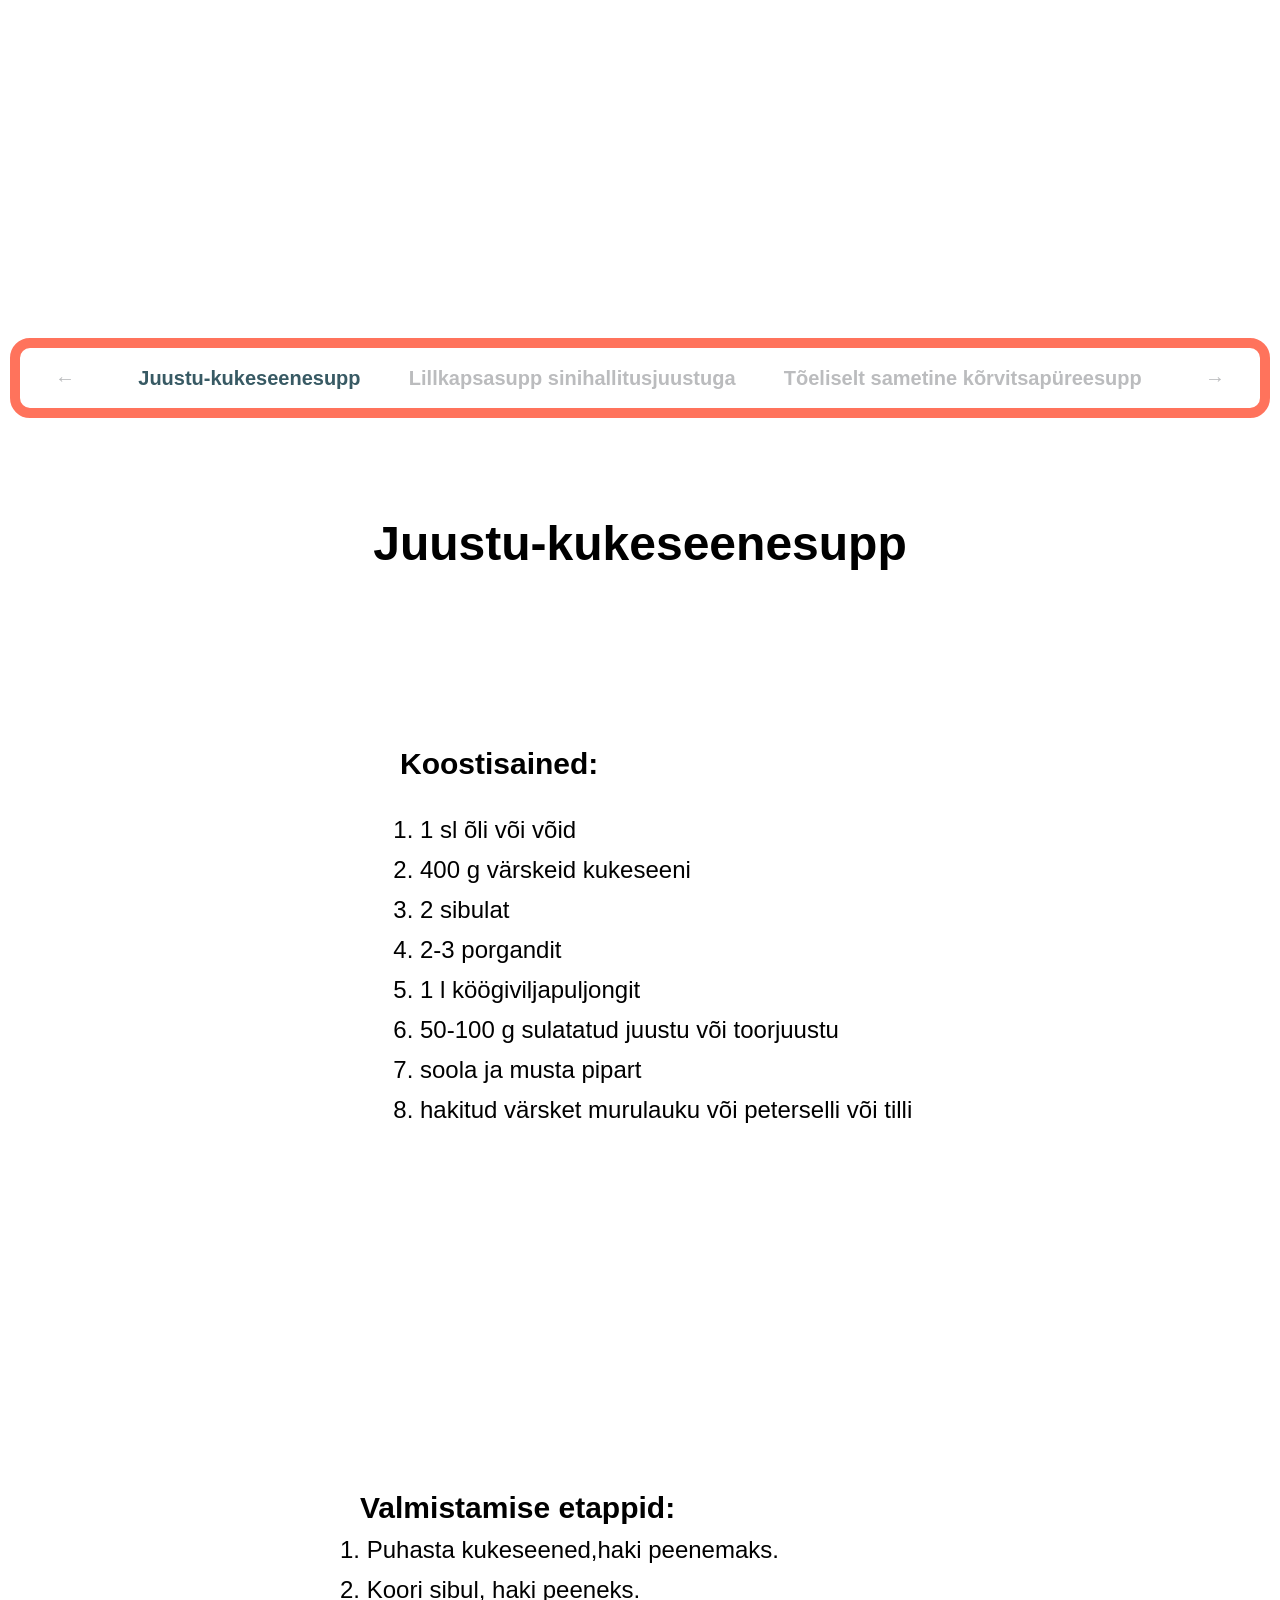
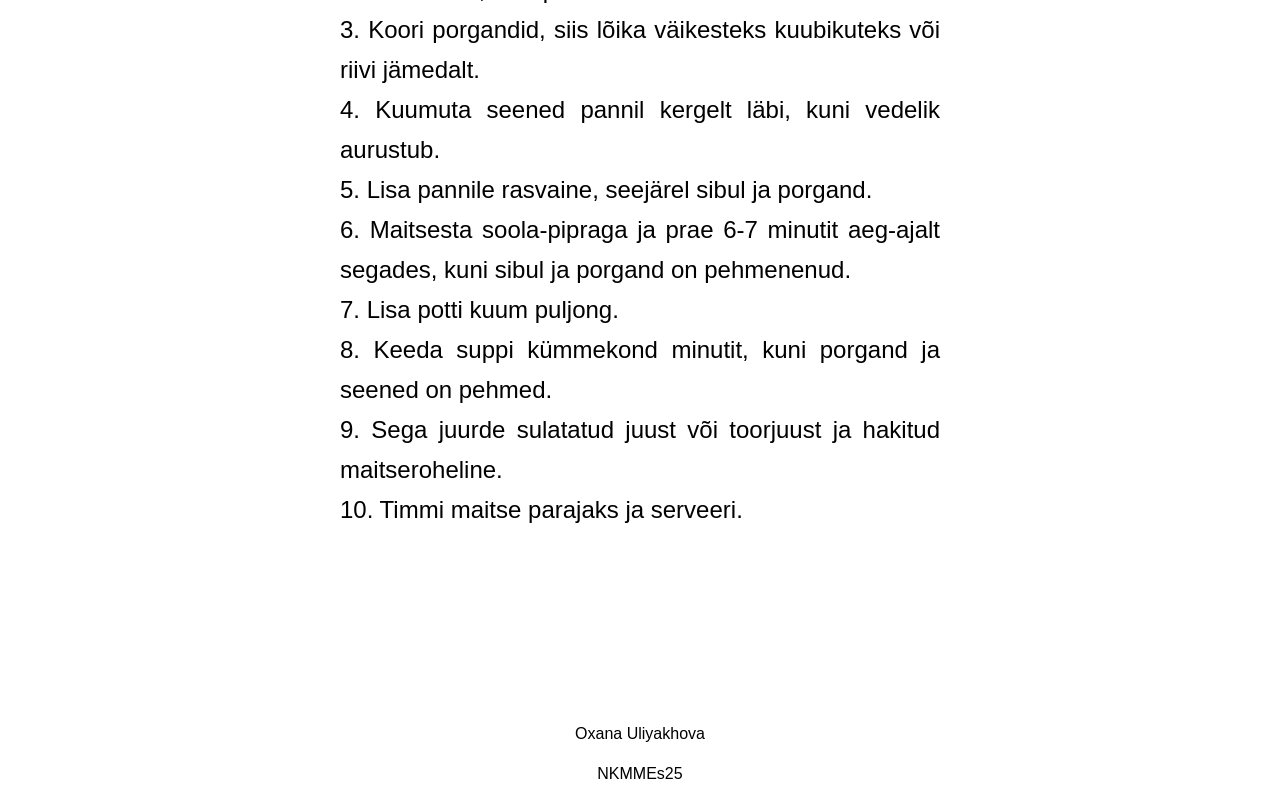
<file: index.html>
<!DOCTYPE html>
<html lang="et">
<head>
    <link rel="stylesheet" href="cookbook.css">
    <meta charset="utf-8">
    <title> Juustu-kukeseenesupp </title>

</head>
<body>
    <div class="image-block"></div>

        <div class="carousel-nav">
            <div class="menu">
             <a href="kõrvitsapüreesupp.html"    class="arrow prev">&larr;</a>
             <a href="index.html" class="active">Juustu-kukeseenesupp</a>
             <a href="lillkapsasupp.html">Lillkapsasupp sinihallitusjuustuga</a>
             <a href="kõrvitsapüreesupp.html"> Tõeliselt sametine kõrvitsapüreesupp</a>
             <a href="lillkapsasupp.html" class="arrow next">&rarr;</a>
            </div>
         </div> 

    <div class="supp">
        <p> <b> Juustu-kukeseenesupp </b> </p> 
    </div>

    <div class="juustu-kukeseenesupi-foto"></div>

    

    <div class="supi-koostisained">
            <p> <span> Koostisained: <br> </span>
                <ol>
                    <li> 1 sl õli või võid </li>
                    <li> 400 g värskeid kukeseeni </li>
                    <li> 2 sibulat </li>
                    <li> 2-3 porgandit </li>
                    <li> 1 l köögiviljapuljongit </li>
                    <li> 50-100 g sulatatud juustu või toorjuustu </li>
                    <li> soola ja musta pipart </li>
                    <li> hakitud värsket murulauku või peterselli või tilli </li>
                </ol>
            </p>
    </div>

    <div class="supi-valmistamine">
        <p> <span> Valmistamise etappid: <br> </span>
            1. Puhasta kukeseened,haki peenemaks. <br>
            2. Koori sibul, haki peeneks. <br>
            3. Koori porgandid, siis lõika väikesteks kuubikuteks või riivi jämedalt. <br>
            4. Kuumuta seened pannil kergelt läbi, kuni vedelik aurustub. <br>
            5. Lisa pannile rasvaine, seejärel sibul ja porgand. <br>
            6. Maitsesta soola-pipraga ja prae 6-7 minutit aeg-ajalt segades, kuni sibul ja porgand on pehmenenud. <br>
            7. Lisa potti kuum puljong. <br>
            8. Keeda suppi kümmekond minutit, kuni porgand ja seened on pehmed. <br>
            9. Sega juurde sulatatud juust või toorjuust ja hakitud maitseroheline. <br>
            10. Timmi maitse parajaks ja serveeri. <br>
        </p>
    </div>
    
    <footer> 
        Oxana Uliyakhova <br>
        NKMMEs25 <br>
    </footer>
    
</body>

</html>
</file>
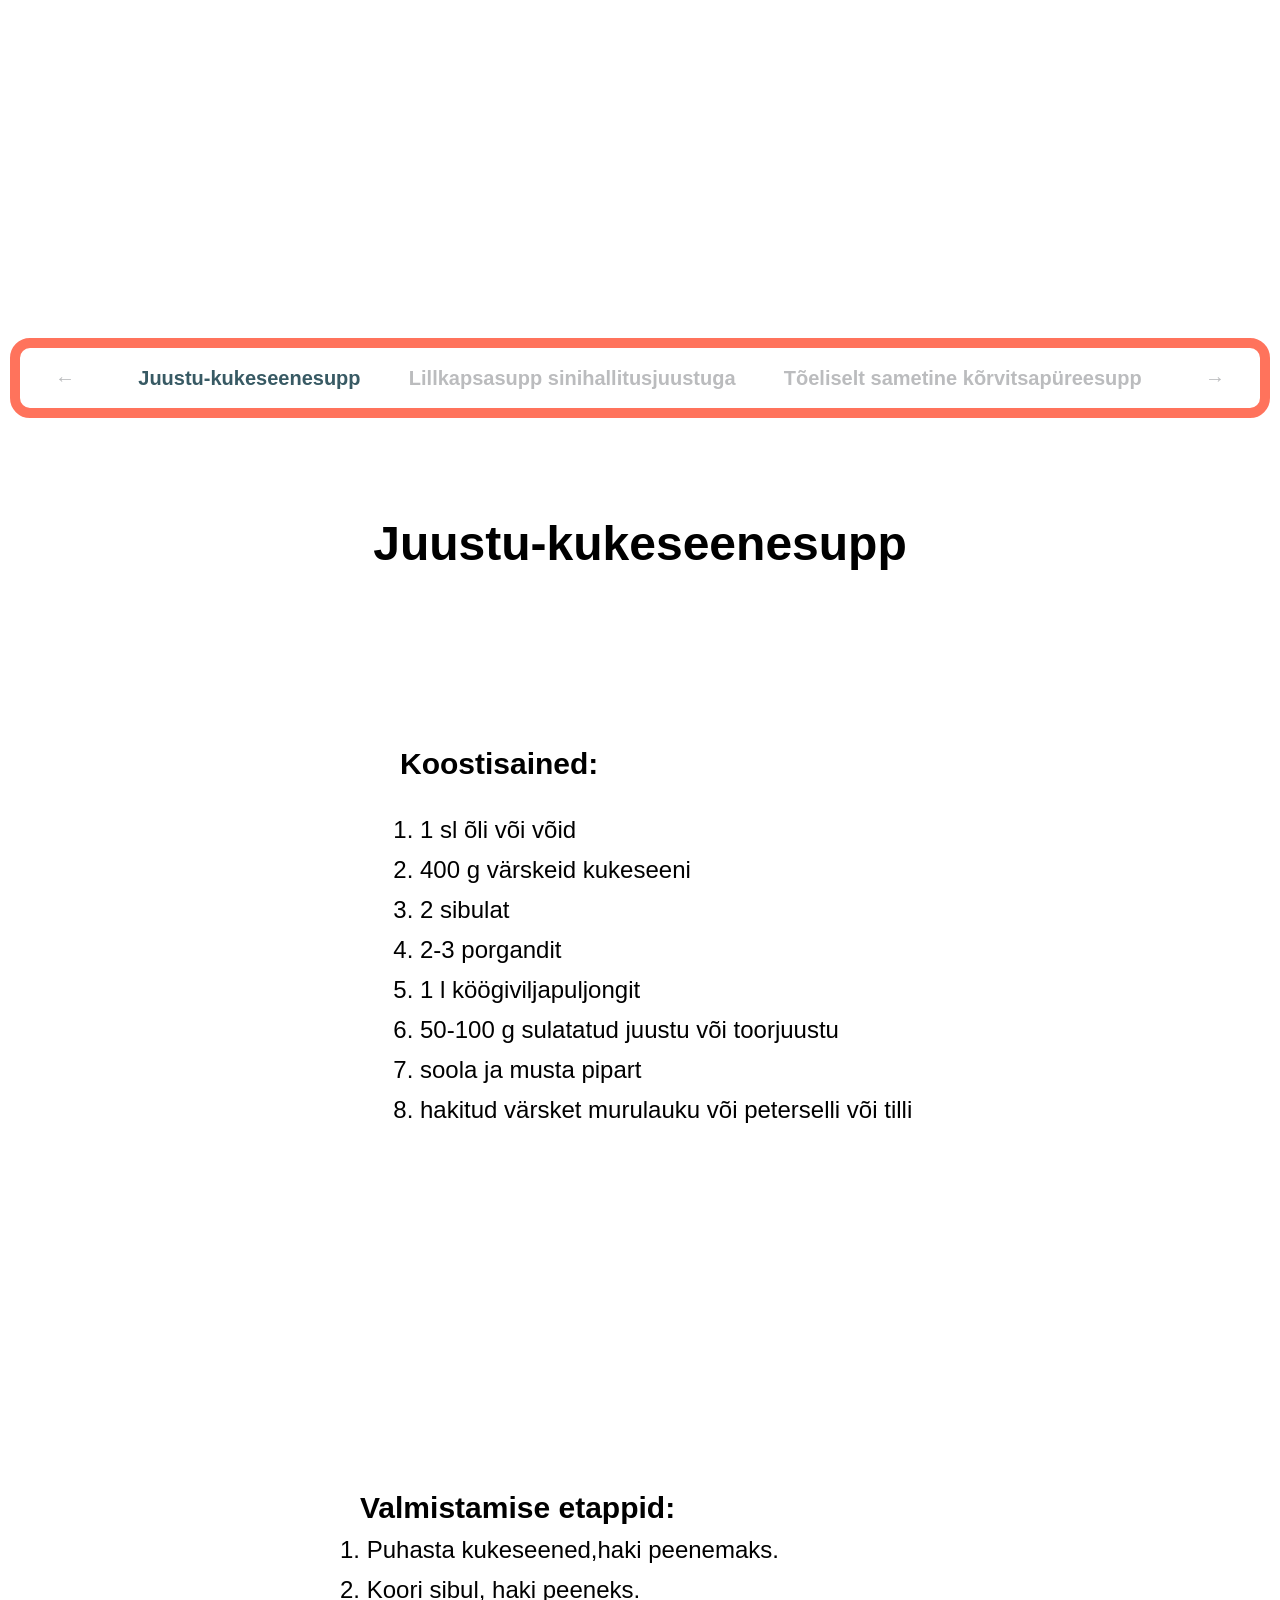
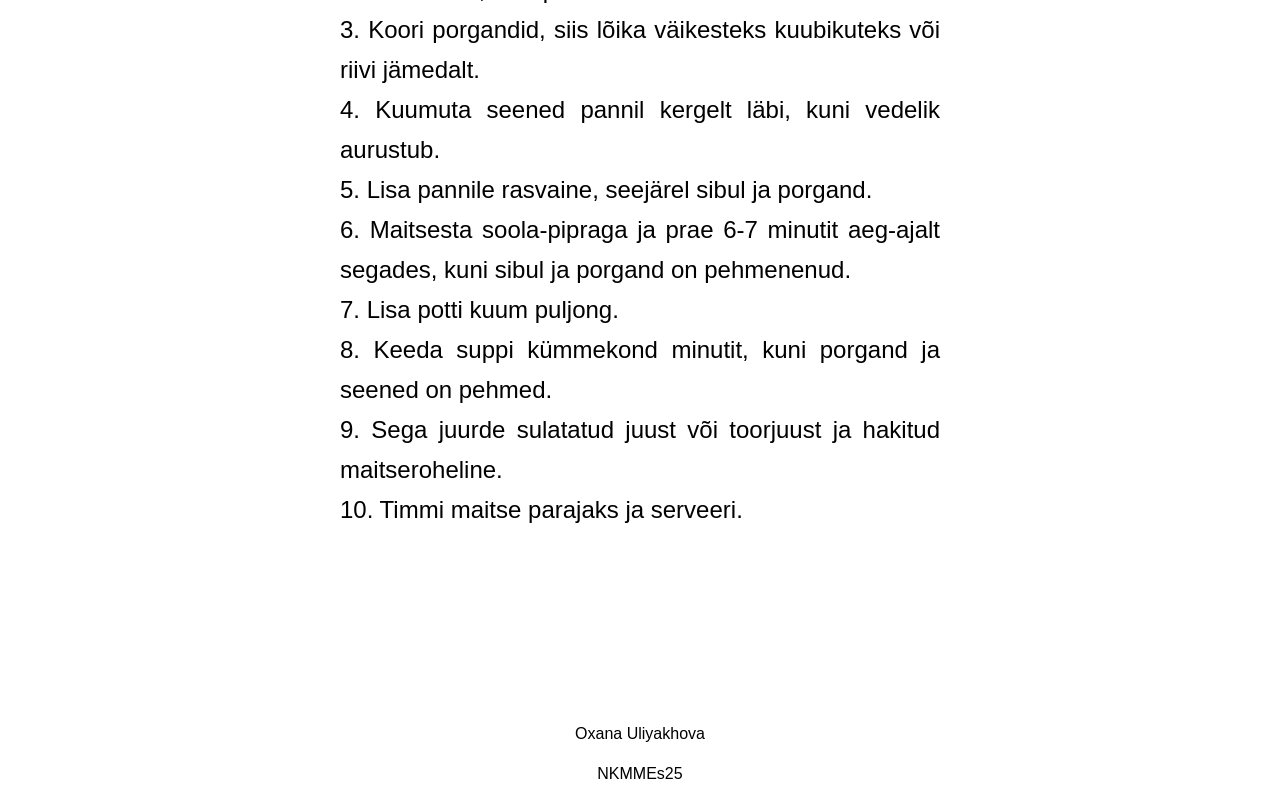
<file: juustu-kukeseenesupp.html>
<!DOCTYPE html>
<html lang="et">
<head>
    <link rel="stylesheet" href="cookbook.css">
    <meta charset="utf-8">
    <title> Juustu-kukeseenesupp </title>

</head>
<body>
    <div class="image-block"></div>

        <div class="carousel-nav">
            <div class="menu">
             <a href="kõrvitsapüreesupp.html"    class="arrow prev">&larr;</a>
             <a href="juustu-kukeseenesupp.html" class="active">Juustu-kukeseenesupp</a>
             <a href="lillkapsasupp.html">Lillkapsasupp sinihallitusjuustuga</a>
             <a href="kõrvitsapüreesupp.html"> Tõeliselt sametine kõrvitsapüreesupp</a>
             <a href="lillkapsasupp.html" class="arrow next">&rarr;</a>
            </div>
         </div> 

    <div class="supp">
        <p> <b> Juustu-kukeseenesupp </b> </p> 
    </div>

    <div class="juustu-kukeseenesupi-foto"></div>

    

    <div class="supi-koostisained">
            <p> <span> Koostisained: <br> </span>
                <ol>
                    <li> 1 sl õli või võid </li>
                    <li> 400 g värskeid kukeseeni </li>
                    <li> 2 sibulat </li>
                    <li> 2-3 porgandit </li>
                    <li> 1 l köögiviljapuljongit </li>
                    <li> 50-100 g sulatatud juustu või toorjuustu </li>
                    <li> soola ja musta pipart </li>
                    <li> hakitud värsket murulauku või peterselli või tilli </li>
                </ol>
            </p>
    </div>

    <div class="supi-valmistamine">
        <p> <span> Valmistamise etappid: <br> </span>
            1. Puhasta kukeseened,haki peenemaks. <br>
            2. Koori sibul, haki peeneks. <br>
            3. Koori porgandid, siis lõika väikesteks kuubikuteks või riivi jämedalt. <br>
            4. Kuumuta seened pannil kergelt läbi, kuni vedelik aurustub. <br>
            5. Lisa pannile rasvaine, seejärel sibul ja porgand. <br>
            6. Maitsesta soola-pipraga ja prae 6-7 minutit aeg-ajalt segades, kuni sibul ja porgand on pehmenenud. <br>
            7. Lisa potti kuum puljong. <br>
            8. Keeda suppi kümmekond minutit, kuni porgand ja seened on pehmed. <br>
            9. Sega juurde sulatatud juust või toorjuust ja hakitud maitseroheline. <br>
            10. Timmi maitse parajaks ja serveeri. <br>
        </p>
    </div>
    
    <footer> 
        Oxana Uliyakhova <br>
        NKMMEs25 <br>
    </footer>
    
</body>
</html>
</file>
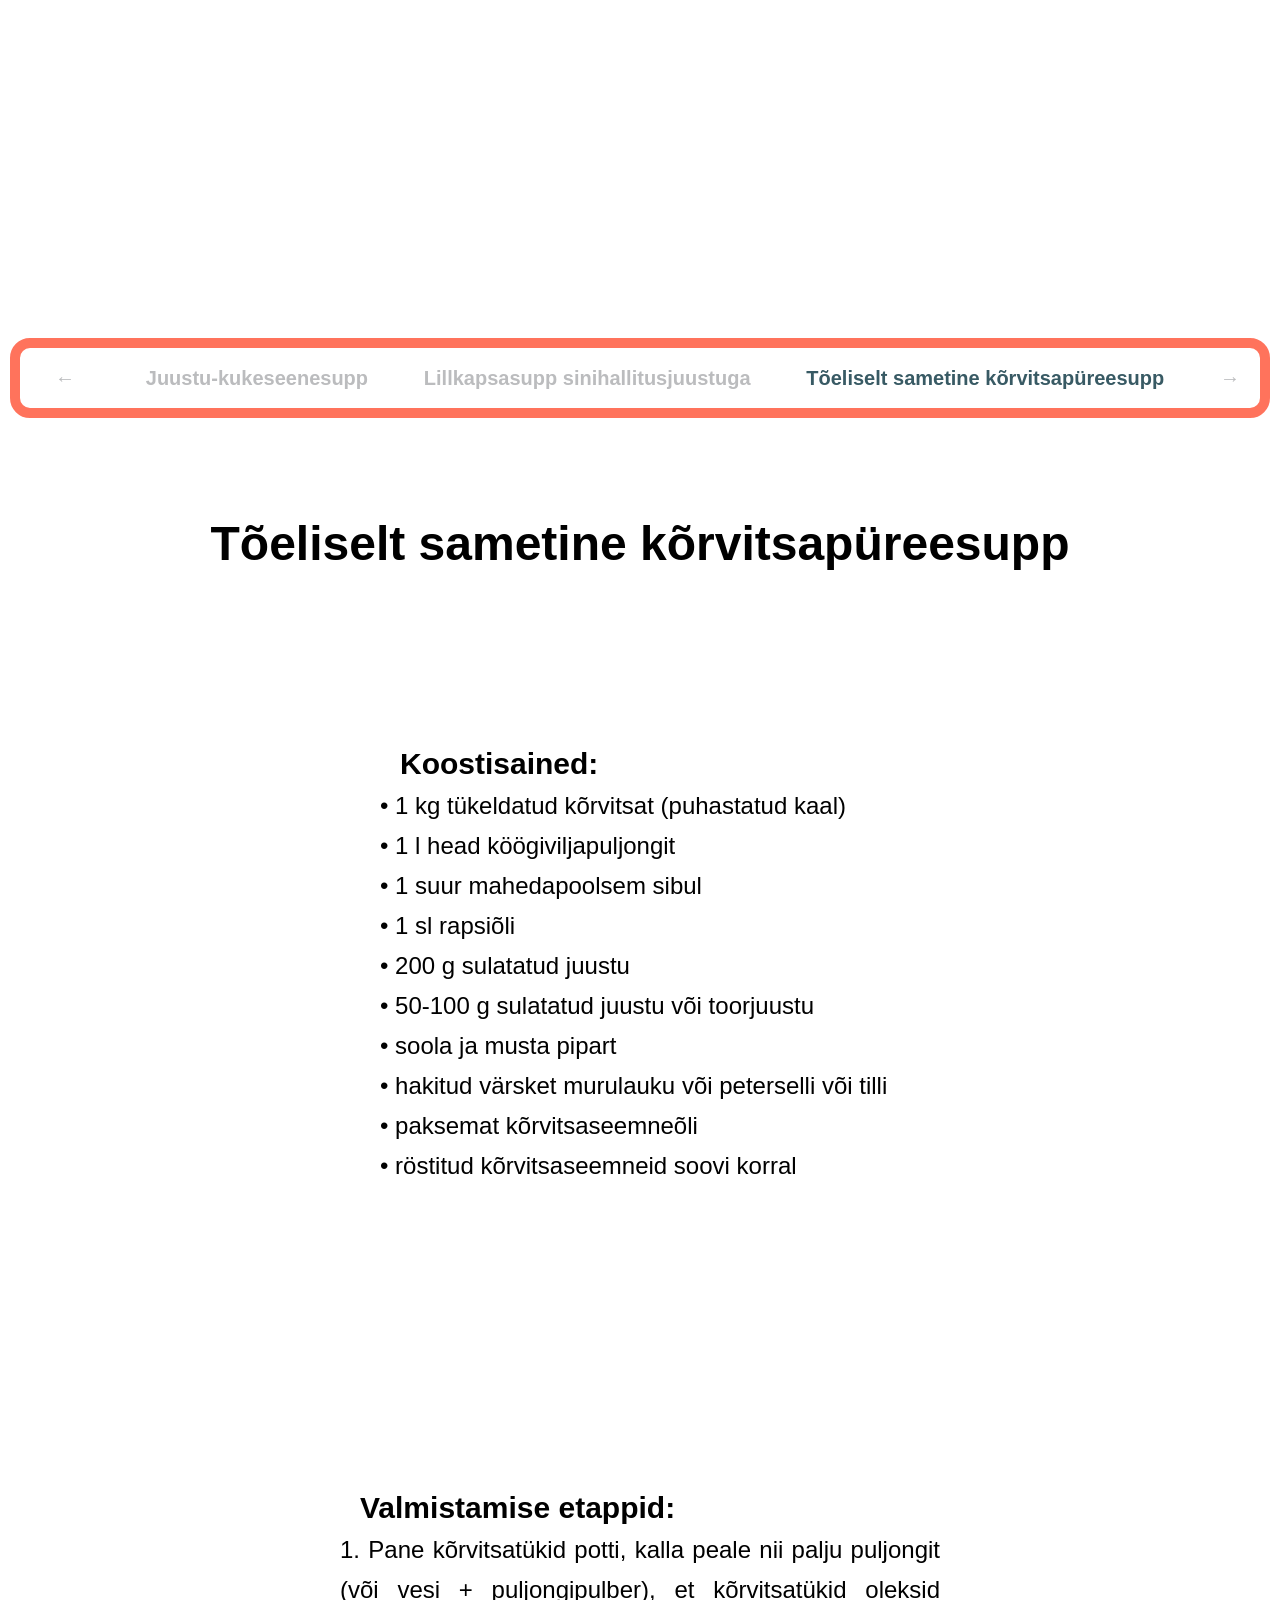
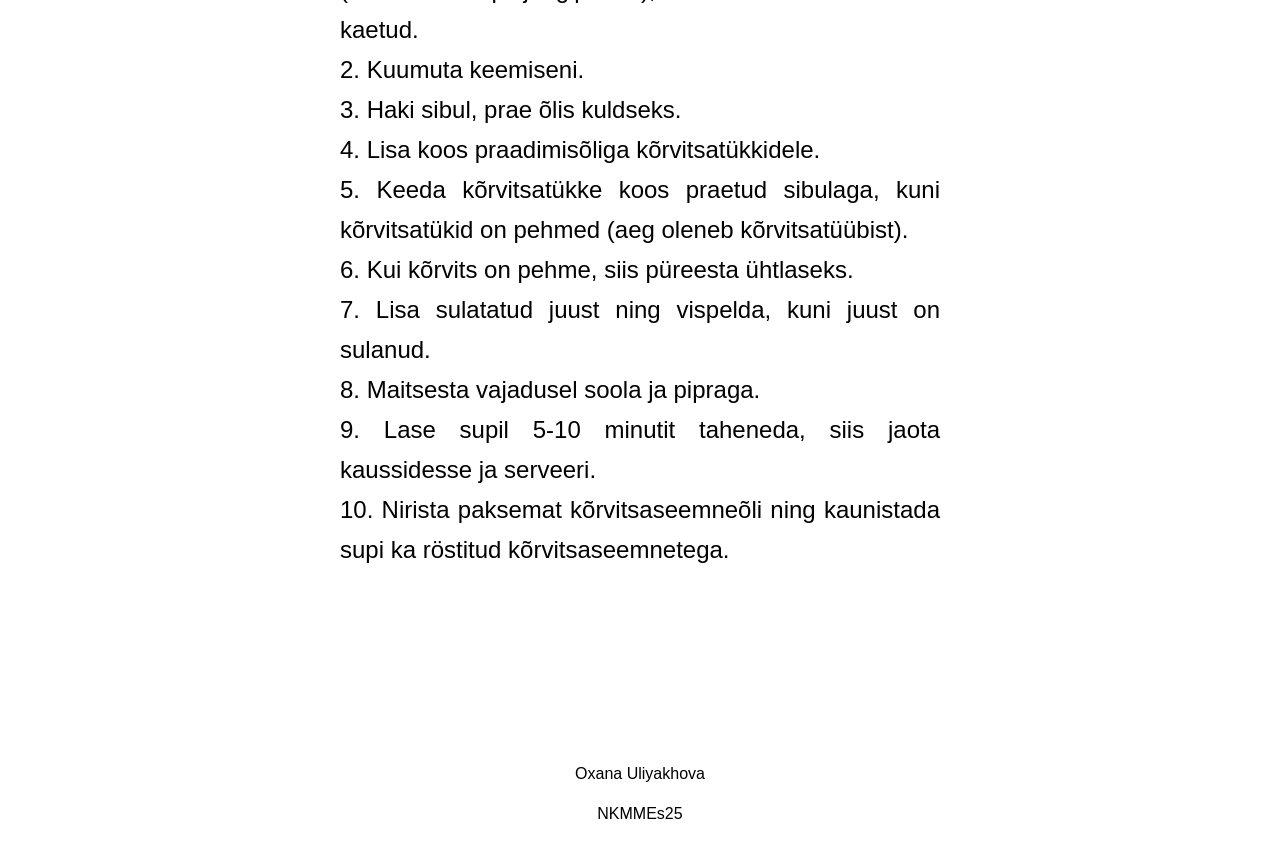
<file: kõrvitsapüreesupp.html>
<!DOCTYPE html>
<html lang="et">
<head>
    <link rel="stylesheet" href="cookbook.css">
    <meta charset="utf-8">
    <title> Tõeliselt sametine kõrvitsapüreesupp </title>

</head>
<body>
    <div class="image-block"></div>

    <div class="carousel-nav">
        <div class="menu">
         <a href="lillkapsasupp.html" class="arrow prev">&larr;</a>
         <a href="index.html">Juustu-kukeseenesupp</a>
         <a href="lillkapsasupp.html" >Lillkapsasupp sinihallitusjuustuga</a>
         <a href="kõrvitsapüreesupp.html" class="active"> Tõeliselt sametine kõrvitsapüreesupp</a>
         <a href="index.html" class="aroow next">&rarr;</a>
        </div>
    </div>

    <div class="supp">
        <p> <b> Tõeliselt sametine kõrvitsapüreesupp </b> </p> 
    </div>

    <div class="kõrvitsapüreesupi-foto"></div>

    

    <div class="supi-koostisained">
            <p> <span> Koostisained: <br> </span>
                • 1 kg tükeldatud kõrvitsat (puhastatud kaal) <br>
                • 1 l head köögiviljapuljongit <br>
                • 1 suur mahedapoolsem sibul <br>
                • 1 sl rapsiõli <br>
                • 200 g sulatatud juustu <br>
                • 50-100 g sulatatud juustu või toorjuustu <br>
                • soola ja musta pipart <br>
                • hakitud värsket murulauku või peterselli või tilli <br>
                • paksemat kõrvitsaseemneõli <br>
                • röstitud kõrvitsaseemneid soovi korral <br>
            </p>
    </div>

    <div class="supi-valmistamine">
        <p> <span> Valmistamise etappid: <br> </span>
            1. Pane kõrvitsatükid potti, kalla peale nii palju puljongit (või vesi + puljongipulber), et kõrvitsatükid oleksid kaetud. <br>
            2. Kuumuta keemiseni. <br>
            3. Haki sibul, prae õlis kuldseks. <br>
            4. Lisa koos praadimisõliga kõrvitsatükkidele. <br>
            5. Keeda kõrvitsatükke koos praetud sibulaga, kuni kõrvitsatükid on pehmed (aeg oleneb kõrvitsatüübist).  <br>
            6. Kui kõrvits on pehme, siis püreesta ühtlaseks. <br>
            7. Lisa sulatatud juust ning vispelda, kuni juust on sulanud. <br>
            8. Maitsesta vajadusel soola ja pipraga.  <br>
            9. Lase supil 5-10 minutit taheneda, siis jaota kaussidesse ja serveeri. <br>
            10. Nirista paksemat kõrvitsaseemneõli ning kaunistada supi ka röstitud kõrvitsaseemnetega. <br>
        </p>
    </div>
    
    <footer> 
        Oxana Uliyakhova <br>
        NKMMEs25 <br>
    </footer>
    
</body>

</html>
</file>
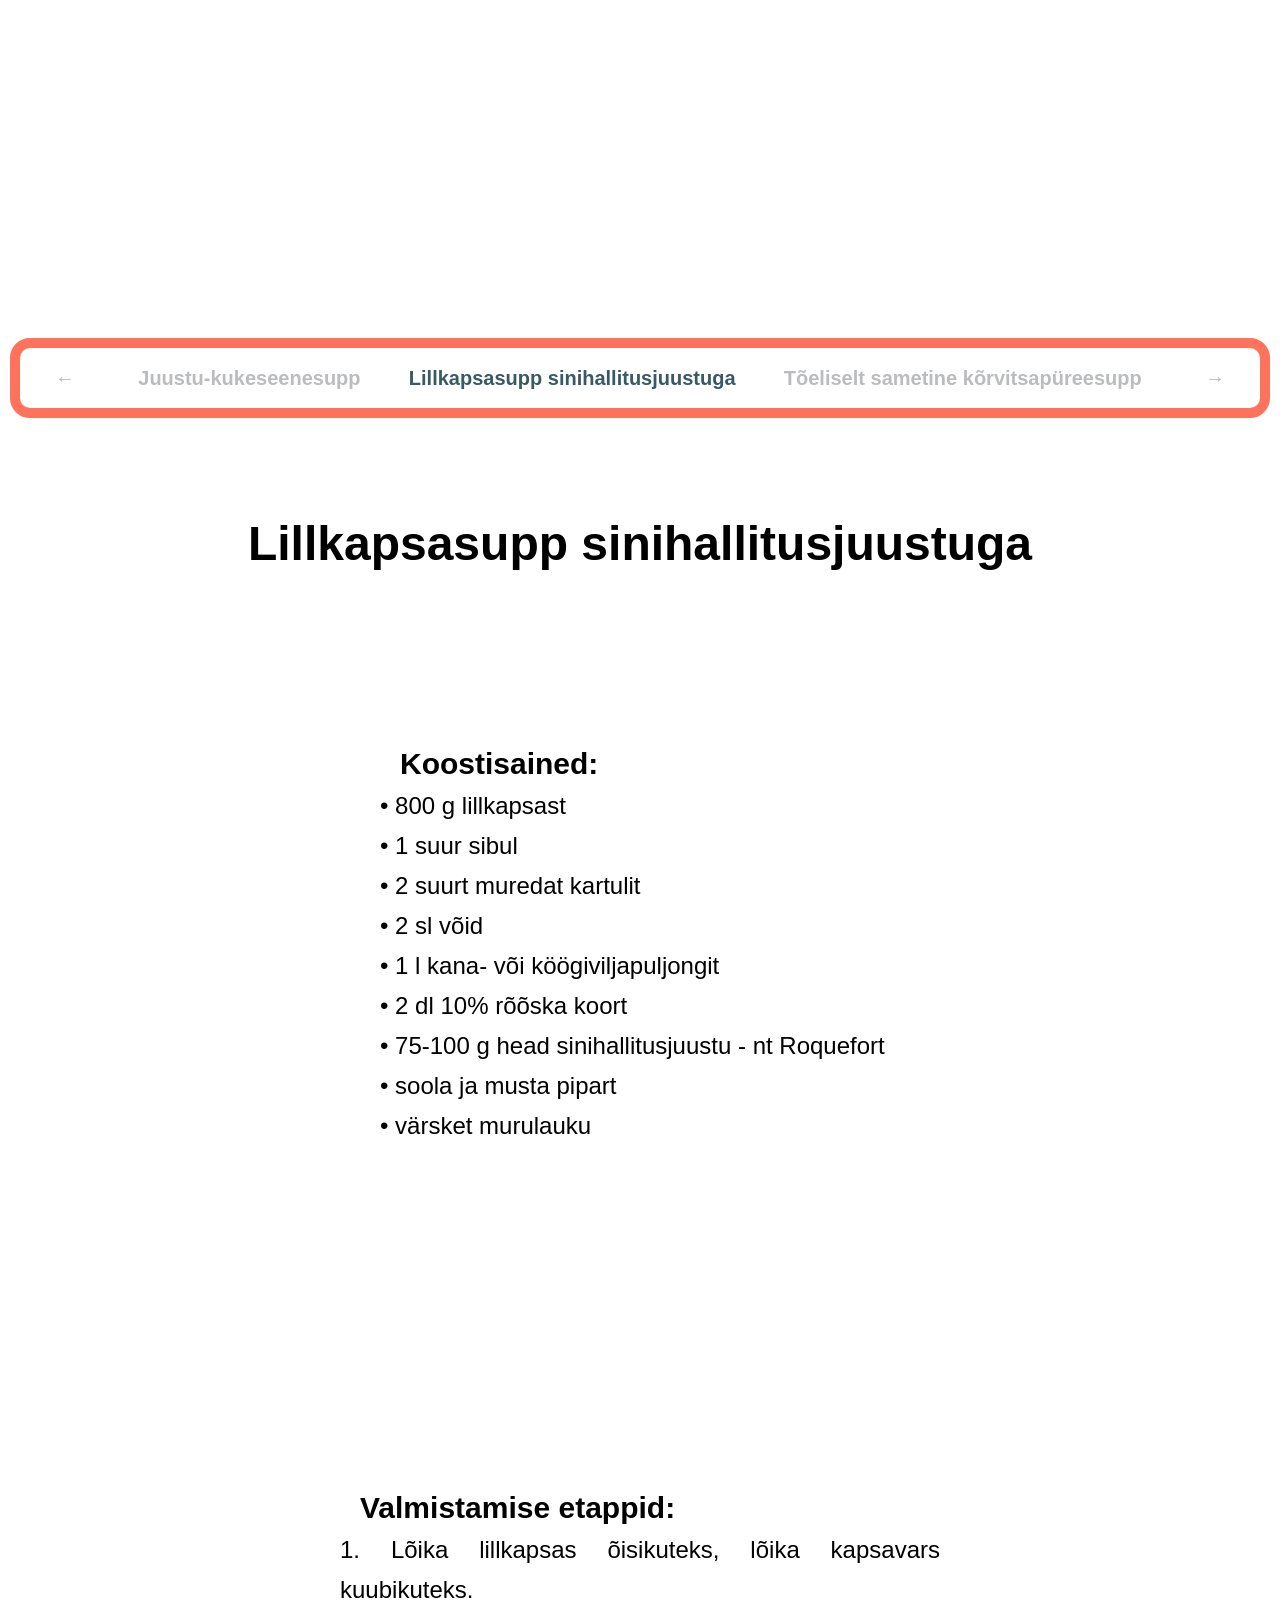
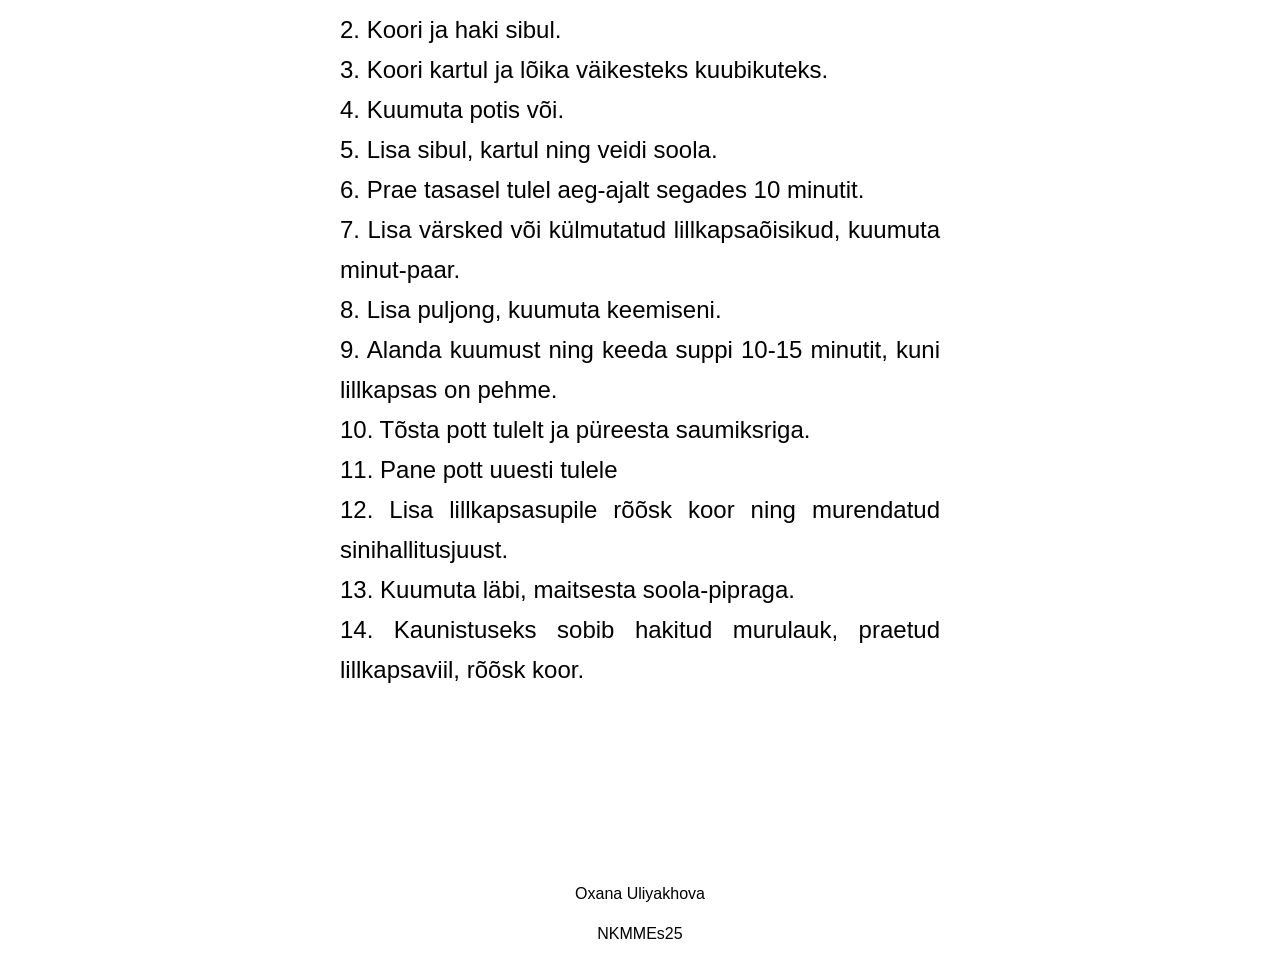
<file: lillkapsasupp.html>
<!DOCTYPE html>
<html lang="en">
<head>
    <link rel="stylesheet" href="cookbook.css">
    <meta charset="utf-8">
    <title> Lillkapsasupp sinihallitusjuustuga </title>

</head>
<body>
    <div class="image-block"></div>

        <div class="carousel-nav">
            <div class="menu">
             <a href="index.html" class="arrow prev">&larr;</a>
             <a href="index.html">Juustu-kukeseenesupp</a>
             <a href="lillkapsasupp.html" class="active">Lillkapsasupp sinihallitusjuustuga</a>
             <a href="kõrvitsapüreesupp.html"> Tõeliselt sametine kõrvitsapüreesupp</a>
             <a href="kõrvitsapüreesupp.html" class="arrow next">&rarr;</a>
            </div>
        </div>

    <div class="supp">
        <p> <b> Lillkapsasupp sinihallitusjuustuga </b> </p> 
    </div>

    <div class="lillkapsasupi-foto"></div>

    

    <div class="supi-koostisained">
            <p> <span> Koostisained: <br> </span>
                • 800 g lillkapsast <br>
                • 1 suur sibul <br>
                • 2 suurt muredat kartulit <br>
                • 2 sl võid <br>
                • 1 l kana- või köögiviljapuljongit <br>
                • 2 dl 10% rõõska koort <br>
                • 75-100 g head sinihallitusjuustu - nt Roquefort <br>
                • soola ja musta pipart <br>
                • värsket murulauku <br>
            </p>
    </div>

    <div class="supi-valmistamine">
        <p> <span> Valmistamise etappid: <br> </span>
            1. Lõika lillkapsas õisikuteks, lõika kapsavars kuubikuteks. <br>
            2. Koori ja haki sibul. <br>
            3. Koori kartul ja lõika väikesteks kuubikuteks. <br>
            4. Kuumuta potis või. <br>
            5. Lisa sibul, kartul ning veidi soola. <br>
            6. Prae tasasel tulel aeg-ajalt segades 10 minutit.  <br>
            7. Lisa värsked või külmutatud lillkapsaõisikud, kuumuta minut-paar. <br>
            8. Lisa puljong, kuumuta keemiseni. <br>
            9. Alanda kuumust ning keeda suppi 10-15 minutit, kuni lillkapsas on pehme. <br>
            10. Tõsta pott tulelt ja püreesta saumiksriga. <br>
            11. Pane pott uuesti tulele <br>
            12. Lisa lillkapsasupile rõõsk koor ning murendatud sinihallitusjuust. <br>
            13. Kuumuta läbi, maitsesta soola-pipraga. <br>
            14. Kaunistuseks sobib hakitud murulauk, praetud lillkapsaviil, rõõsk koor. <br>
        </p>
    </div>  
    
    <footer> 
        Oxana Uliyakhova <br>
        NKMMEs25 <br>
    </footer>
    
</body>

</html>
</file>
<file: cookbook.css>
.image-block{
            width:41%;/*ширина блока с изображением*/
            margin:auto;
            height:300px;
            background-size: auto 100%;
            background-position: center;/*изображение по центру*/
            background-repeat: no-repeat;/*изображение не повторяется*/
            background-image: url(https://cdn.shopify.com/s/files/1/0602/2853/4509/files/butterfly-mixer-matchless-receipe.jpg?v=1648027723);
 }


 .menu{
    width:1200px;
    margin:30px auto;/*отступ сверху и снизу 30px, по бокам авто*/
    height:60px;
    border: 10px solid rgb(255,115,92);/*граница вокруг меню*/
    border-radius: 20px;/*скругление углов*/
    display:flex;/*использование flexbox для расположения элементов*/   
    justify-content:space-between;/*распределенеие элементов по всей ширине*/
    align-items:center;
    padding:0 20px;/*внутренний отступ слева и справа по 20px*/
    font-size: 20px;
    font-family: Tahoma, sans-serif;
 }

 .carousel-nav a {/*стили для ссылок*/
   text-decoration: none;
   color:rgb(187,188,190); /*цвет ссылок*/
   font-weight: bold;
   font-size: 20px;
   font-family: Tahoma, sans-serif;
 }

   .carousel-nav a:hover {/*эффект при наведении*/
      color: rgb(206, 116, 71); /*цвет при наведении*/
      font-size: 25px; /*размер шрифта при наведении*/
      font-weight: bold;
      transition: 0.3s; /*плавный переход*/
      font-family: Tahoma, sans-serif;
   }
.carousel-nav a.active {
   color: rgb(56,90,100); /*цвет активной ссылки*/
   font-family: Tahoma, sans-serif;
 }
 .arrow{ /*стили для стрелок*/
   padding: 15px;/*внутренний отступ*/
   transition: 0.3s;/*переход для эффекта при наведении*/
   cursor:pointer;/*курсор в виде руки при наведении*/
   font-family: Tahoma, sans-serif;
 }
 .arrow:hover {/*эффект при наведении*/
  transform: scale(1.5);/*увеличение размера*/
  
}






 .supp{
    margin:auto;
    text-align:center;/*выравнивание по центру*/
    font-family: Tahoma, sans-serif;
    font-size: 300%;
    padding:20px;

 }

.supi-koostisained{
    margin:auto;
    text-align:justify;/*выравнивание по ширине*/
    font-family: Tahoma, sans-serif;
    font-size: 150%;
    line-height: 40px;/*расстояние между строками*/
    padding:90px;/*внутренний отступ*/
    padding-left:20px;/*внутренний отступ слева*/
    padding-right:300px;/*внутренний отступ справа*/
    width:600px;
    position:absolute;/*чтобы текст был поверх изображения*/
    top:70%;/*отступ сверху*/
    right:0%;
  
}
 span{
   font-size:30px;
   font-weight:bold;
   padding:20px;
   font-family: Tahoma, sans-serif;
}

 .juustu-kukeseenesupi-foto{
    width:1300px;
    height:800px;
    margin-left:80px;
    background-repeat: no-repeat;
    background-size: auto 100%;
    background-image:url(https://nami-nami.ee/files//recipes/1151/juta2025juustukukeseenesupp.jpg);       
 }

 .supi-valmistamine{
    margin:auto;
    margin-top:5px;
    text-align:justify;/*выравнивание по ширине*/
    font-family: Tahoma, sans-serif;
    font-size: 150%;
   line-height: 40px;/*расстояние между строками*/
   

   
      width:600px;
      height:auto;
    padding:20px;
   
}
 
footer{/*нижний колонтитул*/
   text-align:center;
   font-size:100%;
   line-height: 40px;/*расстояние между строками*/
    margin-top:130px;/*отступ сверху*/
   padding:10px;/*внутренний отступ*/
   font-family: Tahoma, sans-serif;
}

.lillkapsasupi-foto{
   width:1300px;
   height:800px;
   margin-left:80px;
   background-repeat: no-repeat;
   background-size: auto 100%;
   background-image:url(https://nami-nami.ee/files//recipes/9457/lillkapsasuppjuta.jpg);       
 } 

 .kõrvitsapüreesupi-foto{
   width:1300px;
   height:800px;
   margin-left:80px;
   background-repeat: no-repeat;
   background-size: auto 100%;
   background-image:url(https://nami-nami.ee/files//recipes/7627/Juta2024SametineKorvitsaSupp.jpg);       
 }
</file>
